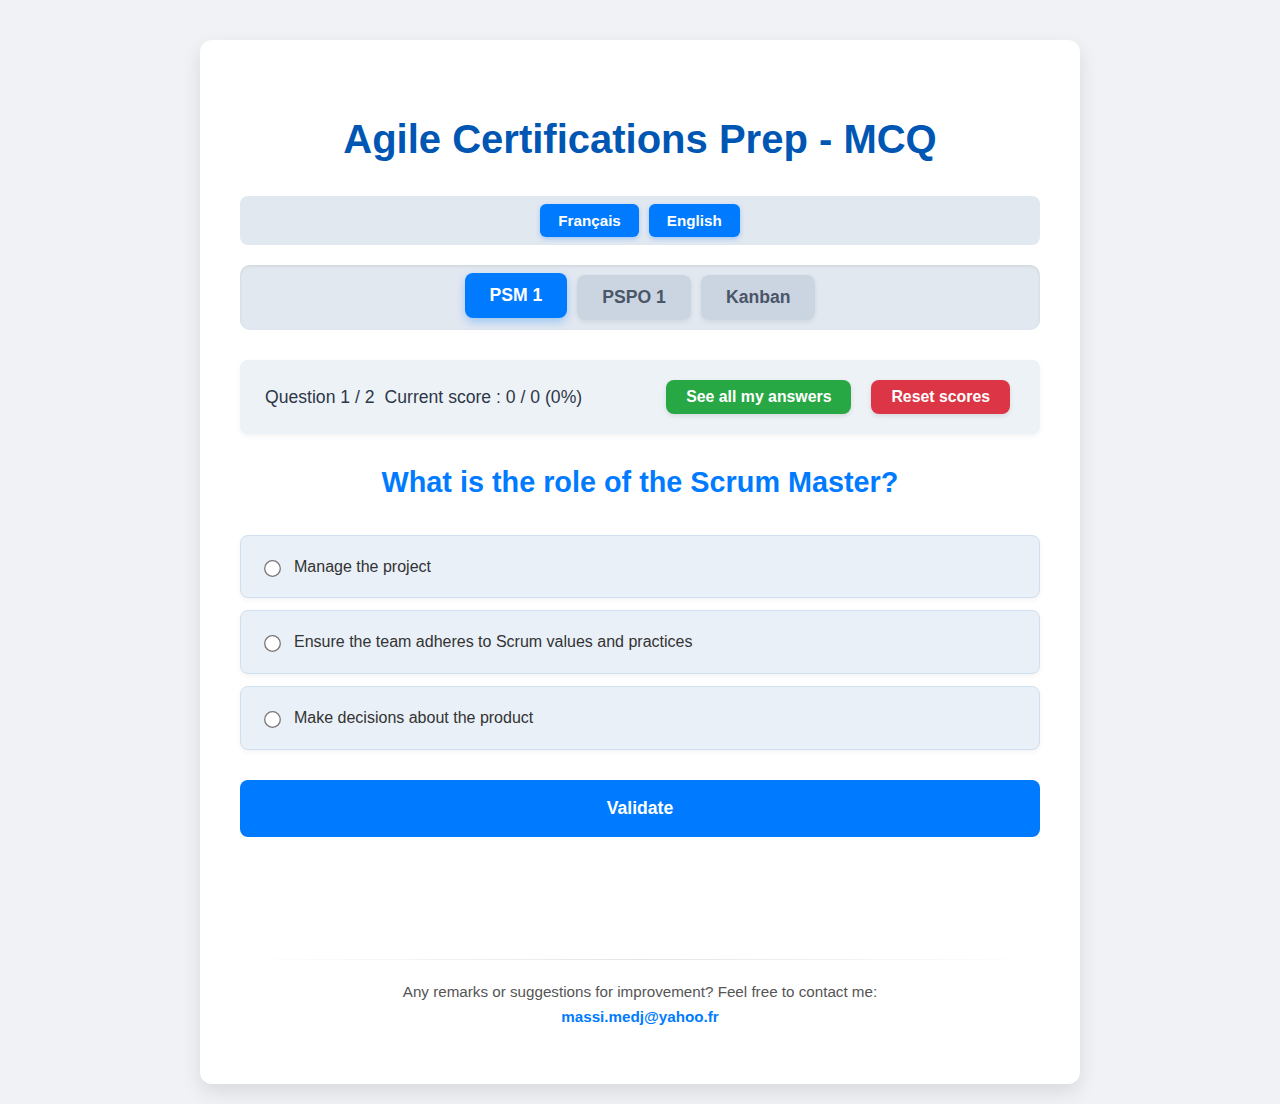
<file: index.html>
<!DOCTYPE html>
<html lang="fr">
<head>
    <meta charset="UTF-8">
    <meta name="viewport" content="width=device-width, initial-scale=1.0">
    <title data-i18n="page_title">Préparation Certifications Agile - QCM</title>
    <link rel="icon" href="logo-scrum.png" type="image/png">
    <link rel="stylesheet" href="style.css">
</head>
<body>
    <div class="quiz-container">
        <h1 data-i18n="main_title">Préparation Certifications Agile - QCM</h1>
        
        <div class="language-selector">
            <button class="lang-button active" data-lang="fr">Français</button>
            <button class="lang-button" data-lang="en">English</button>
        </div>

        <nav class="certification-tabs">
            </nav>

        <div class="quiz-info">
            <p><span data-i18n="question_label">Question</span> <span id="current-question-number">0</span> / <span id="total-questions">0</span></p>
            <p><span data-i18n="current_score_label">Score actuel</span> : <span id="current-score">0</span> / <span id="questions-attempted">0</span> (<span id="score-percentage">0%</span>)</p>
            <div class="action-buttons-container">
                <button class="action-button" id="view-all-answers-during-quiz-btn" data-i18n="see_all_answers_button">Voir toutes mes réponses</button>
                <button class="action-button reset-button" id="reset-scores-btn" data-i18n="reset_scores_button">Réinitialiser les scores</button>
            </div>
        </div>

        <div id="quiz-section">
            <h2 id="question">Chargement de la question...</h2>
            <div id="answers" class="answers-container">
                </div>
            <button id="validate-btn" data-i18n="validate_button">Valider</button>
            <button class="action-button" id="next-question-btn" style="display: none;" data-i18n="next_question_button">Question Suivante</button>
            <div id="feedback" class="feedback-container"></div>
        </div>
        
        <div id="end-quiz-message" style="display: none;">
            <h2 data-i18n="quiz_finished_title">Quiz terminé pour cette certification !</h2>
            <p id="final-score-summary"></p>
            <button class="action-button" onclick="resetQuiz()" data-i18n="retake_quiz_button">Recommencer le quiz</button>
            <button class="action-button" id="review-answers-btn" data-i18n="review_answers_button">Voir mes réponses</button>
        </div>

        <div id="review-section" style="display: none;">
            <h2 data-i18n="review_answers_title">Révision de vos réponses</h2>
            
            <div class="filter-container">
                <label for="review-filter" data-i18n="filter_label">Filtrer par :</label>
                <select id="review-filter">
                    <option value="all" data-i18n="filter_all">Toutes les questions</option>
                    <option value="correct" data-i18n="filter_correct">Bonnes réponses</option>
                    <option value="incorrect" data-i18n="filter_incorrect">Mauvaises réponses</option>
                </select>
            </div>

            <div id="answered-questions-list">
                </div>
            <button class="action-button" onclick="closeReview()" data-i18n="back_to_quiz_button">Retour au quiz</button>
        </div>
		
		<div class="site-footer">
            <hr>
            <p>
                <span data-i18n="footer_contact_msg">Une remarque ou une suggestion d'amélioration ? N'hésitez pas à me contacter :</span><br>
                <a href="mailto:massi.medj@yahoo.fr">massi.medj@yahoo.fr</a>
            </p>
        </div>
    </div>

    <script src="script.js"></script>
</body>
</html>
</file>
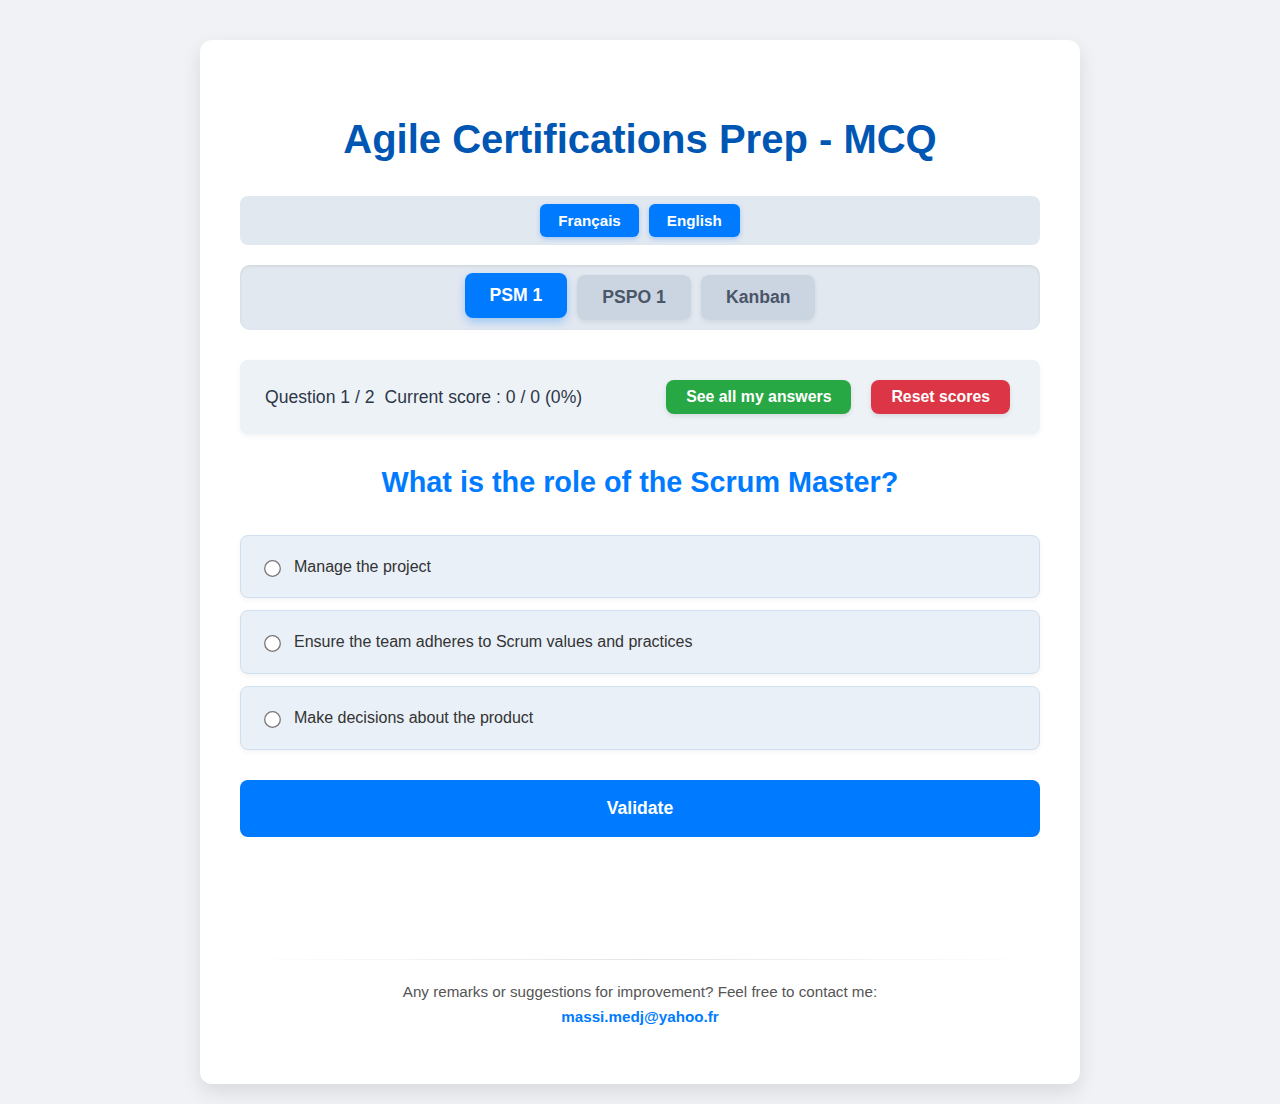
<file: admin.html>
<!DOCTYPE html>
<html lang="fr">
<head>
    <meta charset="UTF-8">
    <meta name="viewport" content="width=device-width, initial-scale=1.0">
    <title data-i18n="page_title">Préparation Certifications Agile - QCM</title>
    <link rel="icon" href="logo-scrum.png" type="image/png">
    <link rel="stylesheet" href="style.css">
</head>
<body>
    <div class="quiz-container">
        <h1 data-i18n="main_title">Préparation Certifications Agile - QCM</h1>
        
        <div class="language-selector">
            <button class="lang-button active" data-lang="fr">Français</button>
            <button class="lang-button" data-lang="en">English</button>
        </div>

        <nav class="certification-tabs">
            </nav>

        <div class="quiz-info">
            <p><span data-i18n="question_label">Question</span> <span id="current-question-number">0</span> / <span id="total-questions">0</span></p>
            <p><span data-i18n="current_score_label">Score actuel</span> : <span id="current-score">0</span> / <span id="questions-attempted">0</span> (<span id="score-percentage">0%</span>)</p>
            <div class="action-buttons-container">
                <button class="action-button" id="view-all-answers-during-quiz-btn" data-i18n="see_all_answers_button">Voir toutes mes réponses</button>
                <button class="action-button reset-button" id="reset-scores-btn" data-i18n="reset_scores_button">Réinitialiser les scores</button>
            </div>
        </div>

        <div id="quiz-section">
            <h2 id="question">Chargement de la question...</h2>
            <div id="answers" class="answers-container">
                </div>
            <button id="validate-btn" data-i18n="validate_button">Valider</button>
            <button class="action-button" id="next-question-btn" style="display: none;" data-i18n="next_question_button">Question Suivante</button>
            <div id="feedback" class="feedback-container"></div>
        </div>
        
        <div id="end-quiz-message" style="display: none;">
            <h2 data-i18n="quiz_finished_title">Quiz terminé pour cette certification !</h2>
            <p id="final-score-summary"></p>
            <button class="action-button" onclick="resetQuiz()" data-i18n="retake_quiz_button">Recommencer le quiz</button>
            <button class="action-button" id="review-answers-btn" data-i18n="review_answers_button">Voir mes réponses</button>
        </div>

        <div id="review-section" style="display: none;">
            <h2 data-i18n="review_answers_title">Révision de vos réponses</h2>
            
            <div class="filter-container">
                <label for="review-filter" data-i18n="filter_label">Filtrer par :</label>
                <select id="review-filter">
                    <option value="all" data-i18n="filter_all">Toutes les questions</option>
                    <option value="correct" data-i18n="filter_correct">Bonnes réponses</option>
                    <option value="incorrect" data-i18n="filter_incorrect">Mauvaises réponses</option>
                </select>
            </div>

            <div id="answered-questions-list">
                </div>
            <button class="action-button" onclick="closeReview()" data-i18n="back_to_quiz_button">Retour au quiz</button>
        </div>
		
		<div class="site-footer">
            <hr>
            <p>
                <span data-i18n="footer_contact_msg">Une remarque ou une suggestion d'amélioration ? N'hésitez pas à me contacter :</span><br>
                <a href="mailto:massi.medj@yahoo.fr">massi.medj@yahoo.fr</a>
            </p>
        </div>
    </div>

    <script src="script.js"></script>
</body>
</html>
</file>
<file: style.css>
/* style.css */
body {
    font-family: 'Inter', sans-serif;
    background-color: #f0f2f5;
    display: flex;
    justify-content: center;
    align-items: flex-start;
    min-height: 100vh;
    margin: 0;
    padding: 20px;
    color: #333;
    line-height: 1.6;
}

.quiz-container {
    background-color: #ffffff;
    padding: 40px;
    border-radius: 12px;
    box-shadow: 0 8px 20px rgba(0, 0, 0, 0.1);
    width: 90%;
    max-width: 800px;
    text-align: center;
    margin-top: 20px;
}

h1 {
    color: #0056b3;
    margin-bottom: 25px;
    font-size: 2.5em;
    font-weight: 700;
}

h2 {
    color: #007bff;
    margin-bottom: 20px;
    font-size: 1.8em;
}

p {
    margin-bottom: 15px;
}

/* Styles pour la sélection de langue */
.language-selector {
    display: flex;
    justify-content: center;
    gap: 10px;
    margin-bottom: 20px;
    padding: 8px;
    background-color: #e2e8f0;
    border-radius: 8px;
}

.lang-button {
    background-color: #cbd5e1;
    color: #4a5568;
    border: none;
    padding: 8px 18px;
    border-radius: 6px;
    cursor: pointer;
    font-size: 0.95em;
    font-weight: 600;
    transition: all 0.3s ease;
}

.lang-button:hover {
    background-color: #a0aec0;
    color: #fff;
}

.lang-button.active {
    background-color: #007bff;
    color: white;
    box-shadow: 0 2px 5px rgba(0, 123, 255, 0.3);
}


/* Styles pour les onglets de certification */
.certification-tabs {
    display: flex;
    justify-content: center;
    gap: 10px;
    margin-bottom: 30px;
    background-color: #e2e8f0;
    padding: 10px;
    border-radius: 10px;
    box-shadow: inset 0 1px 3px rgba(0,0,0,0.1);
}

.tab-button {
    background-color: #cbd5e1;
    color: #4a5568;
    border: none;
    padding: 12px 25px;
    border-radius: 8px;
    cursor: pointer;
    font-size: 1.1em;
    font-weight: 600;
    transition: all 0.3s ease;
    box-shadow: 0 2px 5px rgba(0,0,0,0.08);
}

.tab-button:hover {
    background-color: #a0aec0;
    color: #fff;
}

.tab-button.active {
    background-color: #007bff;
    color: white;
    box-shadow: 0 4px 10px rgba(0, 123, 255, 0.3);
    transform: translateY(-2px);
}

/* Information du quiz (progression, score) */
.quiz-info {
    display: flex;
    flex-wrap: wrap;
    justify-content: space-between;
    align-items: center;
    margin-bottom: 25px;
    padding: 15px 25px;
    background-color: #edf2f7;
    border-radius: 8px;
    font-size: 1.1em;
    font-weight: 500;
    color: #2d3748;
    box-shadow: 0 2px 5px rgba(0,0,0,0.05);
    gap: 10px;
}

.quiz-info p {
    margin: 0;
}

/* Conteneur pour les boutons d'action dans quiz-info */
.action-buttons-container {
    display: flex;
    flex-wrap: wrap;
    gap: 10px; /* Espace entre les boutons */
    justify-content: flex-end; /* Aligner à droite */
    margin-left: auto; /* Pousser à droite si nécessaire */
}


.answers-container {
    text-align: left;
    margin-top: 30px;
}

.answers-container label {
    display: block;
    background-color: #e9f0f7;
    margin: 12px 0;
    padding: 18px 20px;
    border-radius: 8px;
    cursor: pointer;
    transition: all 0.3s ease;
    border: 1px solid #d0e0f0;
    box-shadow: 0 2px 5px rgba(0, 0, 0, 0.05);
    display: flex;
    align-items: center;
}

.answers-container label:hover {
    background-color: #dbe8f5;
    transform: translateY(-2px);
}

.answers-container input[type="checkbox"],
.answers-container input[type="radio"] {
    margin-right: 15px;
    transform: scale(1.3);
    cursor: pointer;
}

button#validate-btn {
    display: block;
    width: 100%;
    padding: 18px;
    background-color: #007bff;
    color: white;
    border: none;
    border-radius: 8px;
    cursor: pointer;
    font-size: 1.1em;
    font-weight: bold;
    margin-top: 30px;
    transition: background-color 0.3s ease, transform 0.2s ease;
}

button#validate-btn:hover {
    background-color: #0056b3;
    transform: translateY(-2px);
}

button#validate-btn:disabled {
    background-color: #cccccc;
    cursor: not-allowed;
    opacity: 0.7;
}

.feedback-container {
    margin-top: 25px;
    padding: 15px;
    border-radius: 8px;
    text-align: center;
    font-weight: bold;
    font-size: 1.1em;
    opacity: 0;
    transition: opacity 0.5s ease;
}

.feedback-container.visible {
    opacity: 1;
}

.correct {
    background-color: #d4edda;
    color: #155724;
    border: 1px solid #c3e6cb;
}

.incorrect {
    background-color: #f8d7da;
    color: #721c24;
    border: 1px solid #f5c6cb;
}

/* Styles pour les boutons d'action (fin de quiz, révision, réinitialisation, question suivante) */
.action-button {
    width: auto;
    padding: 8px 20px; /* Réduction de la taille des boutons */
    margin: 5px; /* Ajustement de la marge */
    display: inline-block;
    background-color: #28a745; /* Vert par défaut pour les actions */
    color: white;
    border: none;
    border-radius: 8px;
    cursor: pointer;
    font-size: 0.9em; /* Réduction de la taille de la police */
    font-weight: bold;
    transition: background-color 0.3s ease, transform 0.2s ease;
    box-shadow: 0 2px 5px rgba(0,0,0,0.1);
}

.action-button.reset-button { /* Style spécifique pour le bouton de réinitialisation */
    background-color: #dc3545; /* Rouge pour le reset */
}

.action-button.reset-button:hover {
    background-color: #c82333;
}

#next-question-btn {
    display: block; /* S'assurer qu'il prend toute la largeur disponible pour pouvoir centrer */
    width: auto; /* Permet au contenu de déterminer la largeur */
    margin: 15px auto 0 auto; /* Centre le bouton horizontalement et ajoute une marge supérieure */
    background-color: #007bff; /* Bleu pour le bouton "Question Suivante" */
}

#next-question-btn:hover {
    background-color: #0056b3;
}

.action-button:hover {
    background-color: #218838;
    transform: translateY(-2px);
}

/* Styles pour le message de fin de quiz */
#end-quiz-message {
    padding-top: 30px;
    border-top: 1px solid #eee;
    margin-top: 40px;
}

/* Styles pour la section de révision */
#review-section {
    padding-top: 30px;
    border-top: 1px solid #eee;
    margin-top: 40px;
    text-align: left;
}

#review-section h2 {
    text-align: center;
    margin-bottom: 30px;
}

.answered-question-item {
    background-color: #f7f7f7;
    border: 1px solid #e0e0e0;
    border-radius: 8px;
    padding: 20px;
    margin-bottom: 20px;
    box-shadow: 0 2px 5px rgba(0,0,0,0.05);
}

.answered-question-item.correct-answer-review {
    border-left: 5px solid #28a745;
}

.answered-question-item.incorrect-answer-review {
    border-left: 5px solid #dc3545;
}

.answered-question-item h3 {
    color: #007bff;
    margin-top: 0;
    margin-bottom: 15px;
    font-size: 1.4em;
}

.review-answers-list p {
    margin-bottom: 8px;
    padding-left: 10px;
    position: relative;
}

.review-answers-list p.user-selected {
    font-weight: bold;
    color: #0056b3;
}

.review-answers-list p.correct-option {
    font-weight: bold;
    color: #28a745;
}

.review-answers-list p.incorrect-option {
    text-decoration: line-through;
    color: #6c757d;
}

.review-answers-list p.correct-option::before {
    content: '✅';
    margin-right: 8px;
}

.review-answers-list p.incorrect-option.user-selected::before {
    content: '❌';
    margin-right: 8px;
    color: #dc3545;
}

.review-answers-list p.user-selected:not(.correct-option)::before {
     content: '➡️';
     margin-right: 8px;
}

.review-answers-list p:last-child {
    margin-bottom: 0;
}

/* --- NOUVEAU : Styles pour le filtre de révision --- */
.filter-container {
    text-align: center;
    margin-bottom: 25px;
    background-color: #f7f7f7;
    padding: 15px;
    border-radius: 8px;
    border: 1px solid #e0e0e0;
}

.filter-container label {
    margin-right: 10px;
    font-weight: 600;
    color: #0056b3;
}

.filter-container select {
    padding: 8px 12px;
    border-radius: 5px;
    border: 1px solid #ccc;
    font-family: 'Inter', sans-serif;
    font-size: 1em;
    outline: none;
    cursor: pointer;
}

.filter-container select:focus {
    border-color: #007bff;
    box-shadow: 0 0 0 2px rgba(0,123,255,.25);
}

/* --- NOUVEAU : Styles pour le footer de contact --- */
.site-footer {
    margin-top: 40px;
    padding-top: 20px;
    text-align: center;
    font-size: 0.95em;
    color: #555;
}

.site-footer hr {
    border: 0;
    height: 1px;
    background-image: linear-gradient(to right, rgba(0, 0, 0, 0), rgba(0, 0, 0, 0.1), rgba(0, 0, 0, 0));
    margin-bottom: 20px;
}

.site-footer a {
    color: #007bff;
    text-decoration: none;
    font-weight: 600;
    transition: color 0.3s ease;
}

.site-footer a:hover {
    color: #0056b3;
    text-decoration: underline;
}

/* =========================================
   RESPONSIVE DESIGN (Mobiles et Tablettes)
   ========================================= */
@media (max-width: 768px) {
    body {
        padding: 10px;
    }

    .quiz-container {
        padding: 20px 15px; /* On réduit fortement les marges internes */
        width: 100%;
        margin-top: 10px;
        box-sizing: border-box; /* Évite que le conteneur dépasse l'écran */
    }

    h1 {
        font-size: 1.6em; /* Titre plus petit */
        margin-bottom: 15px;
    }

    h2 {
        font-size: 1.3em;
    }

    /* Onglets de certification : on permet le passage à la ligne */
    .certification-tabs {
        flex-wrap: wrap;
        padding: 5px;
        gap: 5px;
    }

    .tab-button {
        padding: 8px 12px;
        font-size: 0.9em;
        flex: 1 1 calc(50% - 10px); /* 2 onglets par ligne environ */
        text-align: center;
    }

    /* Infos du quiz : on centre et on empile */
    .quiz-info {
        flex-direction: column;
        align-items: stretch;
        text-align: center;
        padding: 15px 10px;
        gap: 15px;
    }

    /* Conteneur des boutons d'action en haut */
    .action-buttons-container {
        justify-content: center;
        width: 100%;
        margin-left: 0;
        flex-direction: column; /* On empile les boutons les uns sur les autres */
        gap: 8px;
    }

    .action-button {
        width: 100%; /* Les boutons prennent toute la largeur disponible */
        margin: 0;
        box-sizing: border-box;
    }

    /* Ajustements pour les choix de réponses */
    .answers-container label {
        padding: 12px 15px;
        font-size: 0.95em;
    }

    /* Filtre de révision sur mobile */
    .filter-container {
        display: flex;
        flex-direction: column;
        gap: 10px;
    }

    .filter-container select {
        width: 100%;
        box-sizing: border-box;
    }
}
</file>
